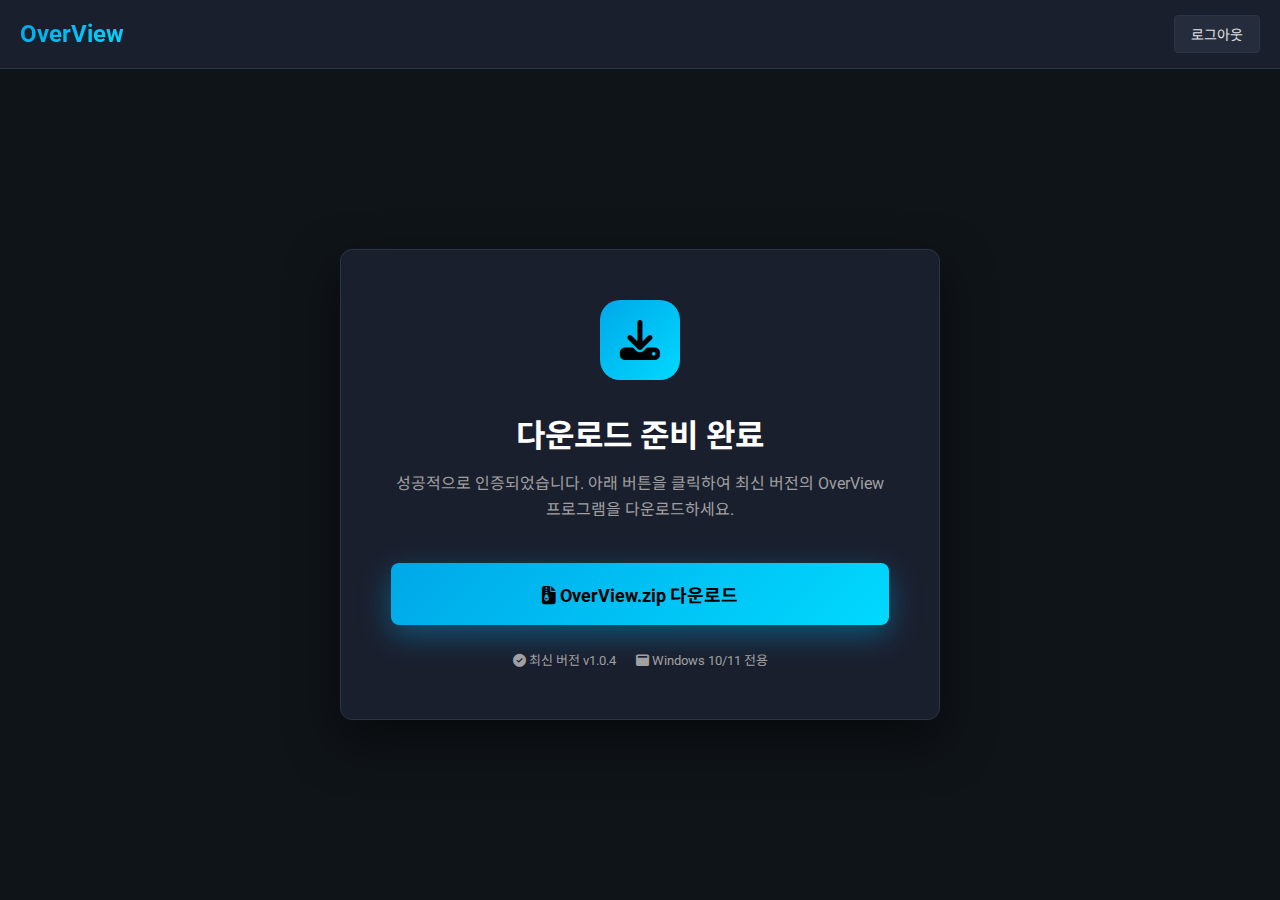
<file: templates/download.html>
<!DOCTYPE html>
<html lang="ko">
<head>
<meta charset="UTF-8">
<meta name="viewport" content="width=device-width, initial-scale=1.0">
<title>다운로드 - OverView</title>
<link href="https://cdnjs.cloudflare.com/ajax/libs/font-awesome/6.4.0/css/all.min.css" rel="stylesheet">
<style>
@import url('https://fonts.googleapis.com/css2?family=Roboto:wght@300;400;500;700&family=Noto+Sans+KR:wght@400;500;700&display=swap');

* { margin: 0; padding: 0; box-sizing: border-box; }

:root {
--dark-bg: #0F1419;
--dark-panel: #1A1F2E;
--dark-hover: #252D3D;
--accent-blue: #00A8E8;
--accent-cyan: #00D9FF;
--text-primary: #E0E0E0;
--text-secondary: #A0A0A0;
--border-color: #2A3548;
}

body {
font-family: 'Roboto', 'Noto Sans KR', sans-serif;
background-color: var(--dark-bg);
color: var(--text-primary);
display: flex;
flex-direction: column;
min-height: 100vh;
}

header {
background-color: var(--dark-panel);
border-bottom: 1px solid var(--border-color);
padding: 15px 0;
}

.container { max-width: 1400px; margin: 0 auto; padding: 0 20px; width: 100%; }
.header-content { display: flex; justify-content: space-between; align-items: center; }

.logo {
font-size: 24px;
font-weight: 700;
background: linear-gradient(135deg, var(--accent-blue), var(--accent-cyan));
-webkit-background-clip: text;
-webkit-text-fill-color: transparent;
background-clip: text;
text-decoration: none;
}

.nav-buttons { display: flex; gap: 15px; }
.btn-nav {
background-color: var(--dark-hover);
color: var(--text-primary);
border: 1px solid var(--border-color);
padding: 8px 16px;
border-radius: 4px;
cursor: pointer;
font-size: 14px;
transition: all 0.3s ease;
text-decoration: none;
}
.btn-nav:hover { background-color: var(--accent-blue); color: #000; }

.download-wrapper {
flex: 1;
display: flex;
align-items: center;
justify-content: center;
padding: 60px 20px;
}

.download-card {
background-color: var(--dark-panel);
border: 1px solid var(--border-color);
padding: 50px;
border-radius: 12px;
width: 100%;
max-width: 600px;
text-align: center;
box-shadow: 0 20px 50px rgba(0,0,0,0.5);
animation: fadeInUp 0.6s ease-out;
}

@keyframes fadeInUp {
from { opacity: 0; transform: translateY(30px); }
to { opacity: 1; transform: translateY(0); }
}

.icon-box {
width: 80px;
height: 80px;
background: linear-gradient(135deg, var(--accent-blue), var(--accent-cyan));
border-radius: 20px;
display: flex;
align-items: center;
justify-content: center;
font-size: 40px;
color: #000;
margin: 0 auto 30px;
animation: float 3s ease-in-out infinite;
}

@keyframes float {
0%, 100% { transform: translateY(0); }
50% { transform: translateY(-10px); }
}

.download-card h2 { font-size: 32px; margin-bottom: 15px; color: #fff; }
.download-card p { color: var(--text-secondary); margin-bottom: 40px; line-height: 1.6; }

.btn-download {
display: block;
width: 100%;
padding: 18px;
background: linear-gradient(135deg, var(--accent-blue), var(--accent-cyan));
border: none;
border-radius: 8px;
color: #000;
font-weight: 700;
font-size: 18px;
text-decoration: none;
transition: all 0.3s;
box-shadow: 0 10px 30px rgba(0, 168, 232, 0.4);
}

.btn-download:hover {
transform: translateY(-3px);
box-shadow: 0 15px 40px rgba(0, 168, 232, 0.6);
}

.file-info {
margin-top: 25px;
font-size: 13px;
color: var(--text-secondary);
display: flex;
justify-content: center;
gap: 20px;
}
</style>
</head>
<body>

<header>
<div class="container">
<div class="header-content">
<a href="/" class="logo">OverView</a>
<div class="nav-buttons">
<a href="#" onclick="logout()" class="btn-nav">로그아웃</a>
</div>
</div>
</div>
</header>

<div class="download-wrapper">
<div class="download-card">
<div class="icon-box"><i class="fas fa-download"></i></div>
<h2>다운로드 준비 완료</h2>
<p>성공적으로 인증되었습니다. 아래 버튼을 클릭하여 최신 버전의 OverView 프로그램을 다운로드하세요.</p>

<a href="https://github.com/tldud96/overview-website/releases/latest/download/OverView.zip" class="btn-download">
<i class="fas fa-file-zipper"></i> OverView.zip 다운로드
</a>

<div class="file-info">
<span><i class="fas fa-check-circle"></i> 최신 버전 v1.0.4</span>
<span><i class="fas fa-window-maximize"></i> Windows 10/11 전용</span>
</div>
</div>
</div>

<script>
async function logout() {
const res = await fetch('/api/logout', { method: 'POST' });
if (res.ok) window.location.href = '/';
}
</script>

</body>
</html>
</file>
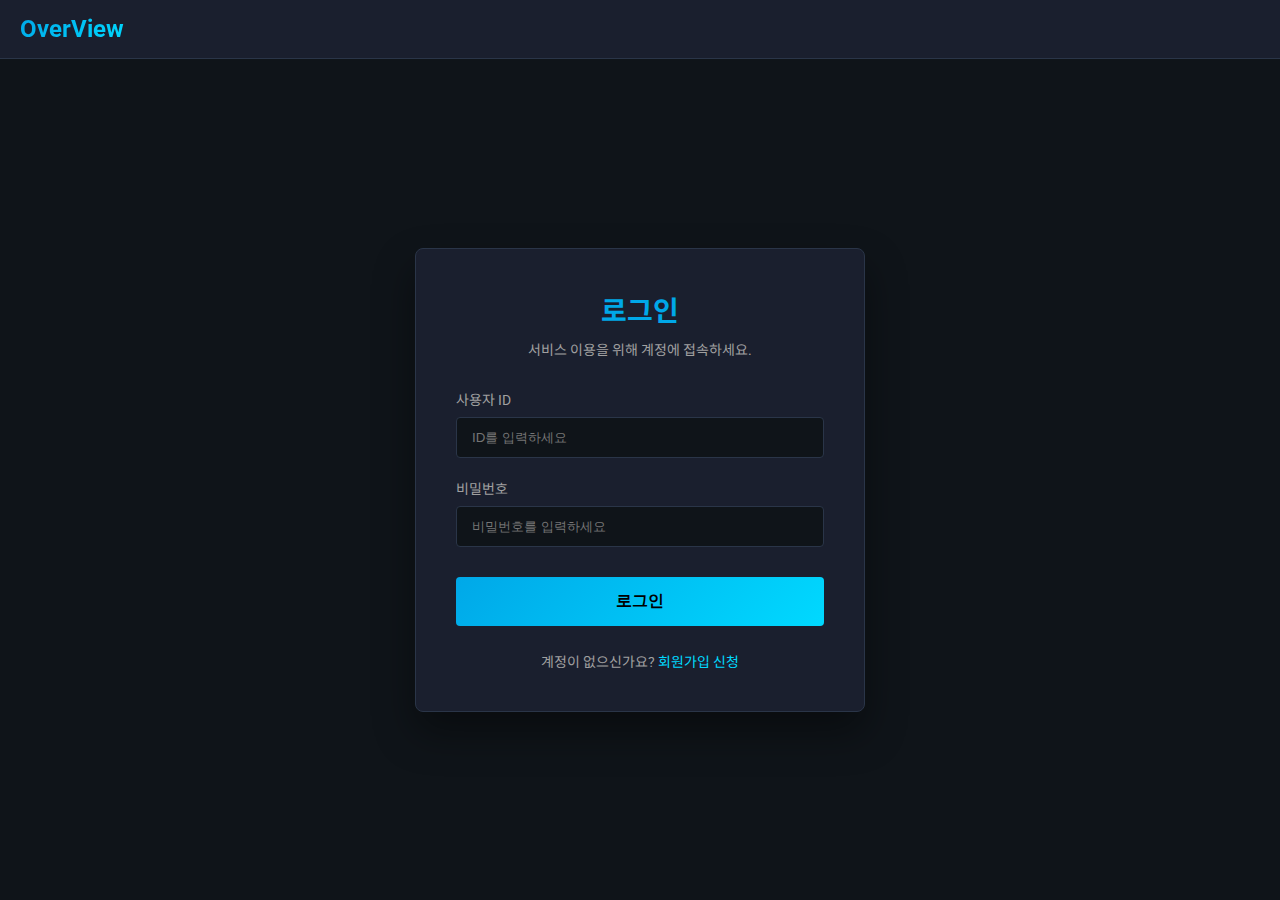
<file: templates/login.html>
<!DOCTYPE html>
<html lang="ko">
<head>
<meta charset="UTF-8">
<meta name="viewport" content="width=device-width, initial-scale=1.0">
<title>로그인 - OverView</title>
<link href="https://cdnjs.cloudflare.com/ajax/libs/font-awesome/6.4.0/css/all.min.css" rel="stylesheet">
<style>
@import url('https://fonts.googleapis.com/css2?family=Roboto:wght@300;400;500;700&family=Noto+Sans+KR:wght@400;500;700&display=swap');

* { margin: 0; padding: 0; box-sizing: border-box; }

:root {
--dark-bg: #0F1419;
--dark-panel: #1A1F2E;
--dark-hover: #252D3D;
--accent-blue: #00A8E8;
--accent-cyan: #00D9FF;
--text-primary: #E0E0E0;
--text-secondary: #A0A0A0;
--border-color: #2A3548;
}

body {
font-family: 'Roboto', 'Noto Sans KR', sans-serif;
background-color: var(--dark-bg);
color: var(--text-primary);
display: flex;
flex-direction: column;
min-height: 100vh;
}

header {
background-color: var(--dark-panel);
border-bottom: 1px solid var(--border-color);
padding: 15px 0;
}

.container { max-width: 1400px; margin: 0 auto; padding: 0 20px; width: 100%; }
.header-content { display: flex; justify-content: space-between; align-items: center; }

.logo {
font-size: 24px;
font-weight: 700;
background: linear-gradient(135deg, var(--accent-blue), var(--accent-cyan));
-webkit-background-clip: text;
-webkit-text-fill-color: transparent;
background-clip: text;
text-decoration: none;
}

.auth-wrapper {
flex: 1;
display: flex;
align-items: center;
justify-content: center;
padding: 40px 20px;
}

.auth-card {
background-color: var(--dark-panel);
border: 1px solid var(--border-color);
padding: 40px;
border-radius: 8px;
width: 100%;
max-width: 450px;
box-shadow: 0 20px 40px rgba(0,0,0,0.4);
animation: fadeInUp 0.5s ease-out;
}

@keyframes fadeInUp {
from { opacity: 0; transform: translateY(20px); }
to { opacity: 1; transform: translateY(0); }
}

.auth-card h2 {
font-size: 28px;
margin-bottom: 10px;
color: var(--accent-blue);
text-align: center;
}

.auth-card p {
color: var(--text-secondary);
text-align: center;
margin-bottom: 30px;
font-size: 14px;
}

.form-group { margin-bottom: 20px; }
.form-group label { display: block; margin-bottom: 8px; font-size: 14px; color: var(--text-secondary); }

.form-input {
width: 100%;
padding: 12px 15px;
background-color: var(--dark-bg);
border: 1px solid var(--border-color);
border-radius: 4px;
color: var(--text-primary);
outline: none;
transition: border-color 0.3s;
}

.form-input:focus { border-color: var(--accent-blue); }

.btn-submit {
width: 100%;
padding: 14px;
background: linear-gradient(135deg, var(--accent-blue), var(--accent-cyan));
border: none;
border-radius: 4px;
color: #000;
font-weight: 600;
font-size: 16px;
cursor: pointer;
transition: transform 0.3s, box-shadow 0.3s;
margin-top: 10px;
}

.btn-submit:hover {
transform: translateY(-2px);
box-shadow: 0 10px 20px rgba(0, 168, 232, 0.3);
}

.btn-submit:disabled { opacity: 0.7; cursor: not-allowed; transform: none; }

#errorMsg {
color: #FF4444;
background: rgba(255, 68, 68, 0.1);
padding: 10px;
border-radius: 4px;
font-size: 13px;
margin-bottom: 20px;
display: none;
text-align: center;
}

.auth-footer {
margin-top: 25px;
text-align: center;
font-size: 14px;
color: var(--text-secondary);
}

.auth-footer a { color: var(--accent-cyan); text-decoration: none; }
</style>
</head>
<body>

<header>
<div class="container">
<div class="header-content">
<a href="/" class="logo">OverView</a>
</div>
</div>
</header>

<div class="auth-wrapper">
<div class="auth-card">
<h2>로그인</h2>
<p>서비스 이용을 위해 계정에 접속하세요.</p>

<div id="errorMsg"></div>

<form id="loginForm">
<div class="form-group">
<label>사용자 ID</label>
<input type="text" id="username" class="form-input" placeholder="ID를 입력하세요" required>
</div>
<div class="form-group">
<label>비밀번호</label>
<input type="password" id="password" class="form-input" placeholder="비밀번호를 입력하세요" required>
</div>

<button type="submit" id="submitBtn" class="btn-submit">로그인</button>
</form>

<div class="auth-footer">
계정이 없으신가요? <a href="/signup">회원가입 신청</a>
</div>
</div>
</div>

<script>
document.getElementById('loginForm').addEventListener('submit', async (e) => {
e.preventDefault();
const username = document.getElementById('username').value;
const password = document.getElementById('password').value;
const btn = document.getElementById('submitBtn');
const error = document.getElementById('errorMsg');

btn.disabled = true;
btn.textContent = '인증 중...';
error.style.display = 'none';

try {
const res = await fetch('/api/login', {
method: 'POST',
headers: { 'Content-Type': 'application/json' },
body: JSON.stringify({ email: username, password })
});
const data = await res.json();

if (data.success) {
window.location.href = '/download';
} else {
error.textContent = data.message;
error.style.display = 'block';
btn.disabled = false;
btn.textContent = '로그인';
}
} catch (err) {
error.textContent = '서버 통신 오류가 발생했습니다.';
error.style.display = 'block';
btn.disabled = false;
btn.textContent = '로그인';
}
});
</script>

</body>
</html>
</file>
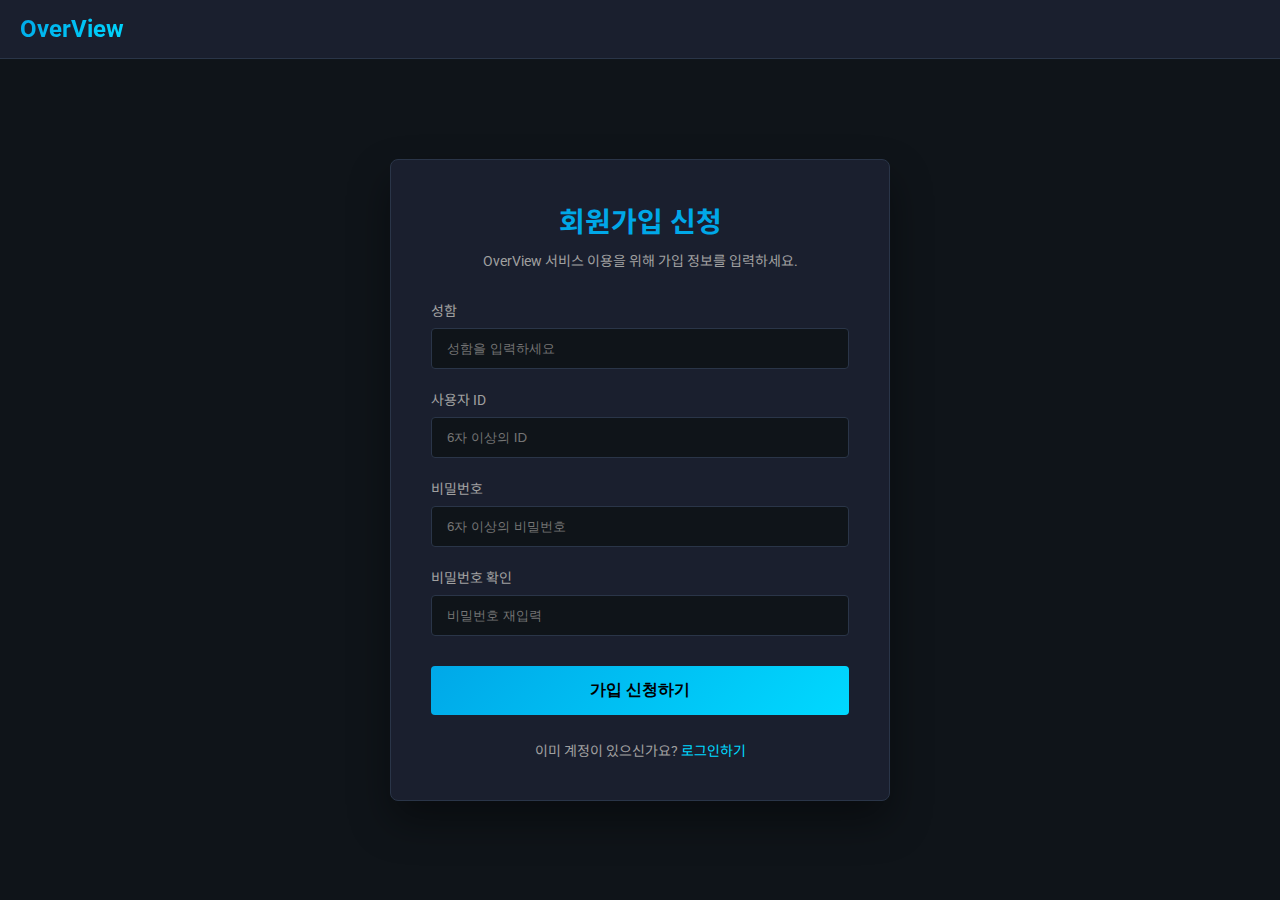
<file: templates/signup.html>
<!DOCTYPE html>
<html lang="ko">
<head>
<meta charset="UTF-8">
<meta name="viewport" content="width=device-width, initial-scale=1.0">
<title>회원가입 - OverView</title>
<link href="https://cdnjs.cloudflare.com/ajax/libs/font-awesome/6.4.0/css/all.min.css" rel="stylesheet">
<style>
@import url('https://fonts.googleapis.com/css2?family=Roboto:wght@300;400;500;700&family=Noto+Sans+KR:wght@400;500;700&display=swap');

* { margin: 0; padding: 0; box-sizing: border-box; }

:root {
--dark-bg: #0F1419;
--dark-panel: #1A1F2E;
--dark-hover: #252D3D;
--accent-blue: #00A8E8;
--accent-cyan: #00D9FF;
--text-primary: #E0E0E0;
--text-secondary: #A0A0A0;
--border-color: #2A3548;
}

body {
font-family: 'Roboto', 'Noto Sans KR', sans-serif;
background-color: var(--dark-bg);
color: var(--text-primary);
display: flex;
flex-direction: column;
min-height: 100vh;
}

header {
background-color: var(--dark-panel);
border-bottom: 1px solid var(--border-color);
padding: 15px 0;
}

.container { max-width: 1400px; margin: 0 auto; padding: 0 20px; width: 100%; }
.header-content { display: flex; justify-content: space-between; align-items: center; }

.logo {
font-size: 24px;
font-weight: 700;
background: linear-gradient(135deg, var(--accent-blue), var(--accent-cyan));
-webkit-background-clip: text;
-webkit-text-fill-color: transparent;
background-clip: text;
text-decoration: none;
}

.auth-wrapper {
flex: 1;
display: flex;
align-items: center;
justify-content: center;
padding: 40px 20px;
}

.auth-card {
background-color: var(--dark-panel);
border: 1px solid var(--border-color);
padding: 40px;
border-radius: 8px;
width: 100%;
max-width: 500px;
box-shadow: 0 20px 40px rgba(0,0,0,0.4);
animation: fadeInUp 0.5s ease-out;
}

@keyframes fadeInUp {
from { opacity: 0; transform: translateY(20px); }
to { opacity: 1; transform: translateY(0); }
}

.auth-card h2 {
font-size: 28px;
margin-bottom: 10px;
color: var(--accent-blue);
text-align: center;
}

.auth-card p {
color: var(--text-secondary);
text-align: center;
margin-bottom: 30px;
font-size: 14px;
}

.form-group { margin-bottom: 20px; }
.form-group label { display: block; margin-bottom: 8px; font-size: 14px; color: var(--text-secondary); }

.form-input {
width: 100%;
padding: 12px 15px;
background-color: var(--dark-bg);
border: 1px solid var(--border-color);
border-radius: 4px;
color: var(--text-primary);
outline: none;
transition: border-color 0.3s;
}

.form-input:focus { border-color: var(--accent-blue); }

.btn-submit {
width: 100%;
padding: 14px;
background: linear-gradient(135deg, var(--accent-blue), var(--accent-cyan));
border: none;
border-radius: 4px;
color: #000;
font-weight: 600;
font-size: 16px;
cursor: pointer;
transition: transform 0.3s, box-shadow 0.3s;
margin-top: 10px;
}

.btn-submit:hover {
transform: translateY(-2px);
box-shadow: 0 10px 20px rgba(0, 168, 232, 0.3);
}

.btn-submit:disabled { opacity: 0.7; cursor: not-allowed; transform: none; }

#msg {
padding: 12px;
border-radius: 4px;
font-size: 13px;
margin-bottom: 20px;
display: none;
text-align: center;
}

.msg-error { color: #FF4444; background: rgba(255, 68, 68, 0.1); }
.msg-success { color: #00FF41; background: rgba(0, 255, 65, 0.1); }

.auth-footer {
margin-top: 25px;
text-align: center;
font-size: 14px;
color: var(--text-secondary);
}

.auth-footer a { color: var(--accent-cyan); text-decoration: none; }
</style>
</head>
<body>

<header>
<div class="container">
<div class="header-content">
<a href="/" class="logo">OverView</a>
</div>
</div>
</header>

<div class="auth-wrapper">
<div class="auth-card">
<h2>회원가입 신청</h2>
<p>OverView 서비스 이용을 위해 가입 정보를 입력하세요.</p>

<div id="msg"></div>

<form id="signupForm">
<div class="form-group">
<label>성함</label>
<input type="text" id="name" class="form-input" placeholder="성함을 입력하세요" required>
</div>
<div class="form-group">
<label>사용자 ID</label>
<input type="text" id="username" class="form-input" placeholder="6자 이상의 ID" required>
</div>
<div class="form-group">
<label>비밀번호</label>
<input type="password" id="password" class="form-input" placeholder="6자 이상의 비밀번호" required>
</div>
<div class="form-group">
<label>비밀번호 확인</label>
<input type="password" id="confirm_password" class="form-input" placeholder="비밀번호 재입력" required>
</div>

<button type="submit" id="submitBtn" class="btn-submit">가입 신청하기</button>
</form>

<div class="auth-footer">
이미 계정이 있으신가요? <a href="/login">로그인하기</a>
</div>
</div>
</div>

<script>
document.getElementById('signupForm').addEventListener('submit', async (e) => {
e.preventDefault();
const name = document.getElementById('name').value;
const username = document.getElementById('username').value;
const password = document.getElementById('password').value;
const confirm_password = document.getElementById('confirm_password').value;
const btn = document.getElementById('submitBtn');
const msg = document.getElementById('msg');

if (password !== confirm_password) {
msg.textContent = '비밀번호가 일치하지 않습니다.';
msg.className = 'msg-error';
msg.style.display = 'block';
return;
}

btn.disabled = true;
btn.textContent = '처리 중...';
msg.style.display = 'none';

try {
const res = await fetch('/api/signup', {
method: 'POST',
headers: { 'Content-Type': 'application/json' },
	body: JSON.stringify({ name, email: username, password, confirm_password })
});
const data = await res.json();

if (data.success) {
msg.textContent = data.message;
msg.className = 'msg-success';
msg.style.display = 'block';
document.getElementById('signupForm').reset();
} else {
msg.textContent = data.message;
msg.className = 'msg-error';
msg.style.display = 'block';
}
} catch (err) {
msg.textContent = '오류가 발생했습니다.';
msg.className = 'msg-error';
msg.style.display = 'block';
} finally {
btn.disabled = false;
btn.textContent = '가입 신청하기';
}
});
</script>

</body>
</html>
</file>
